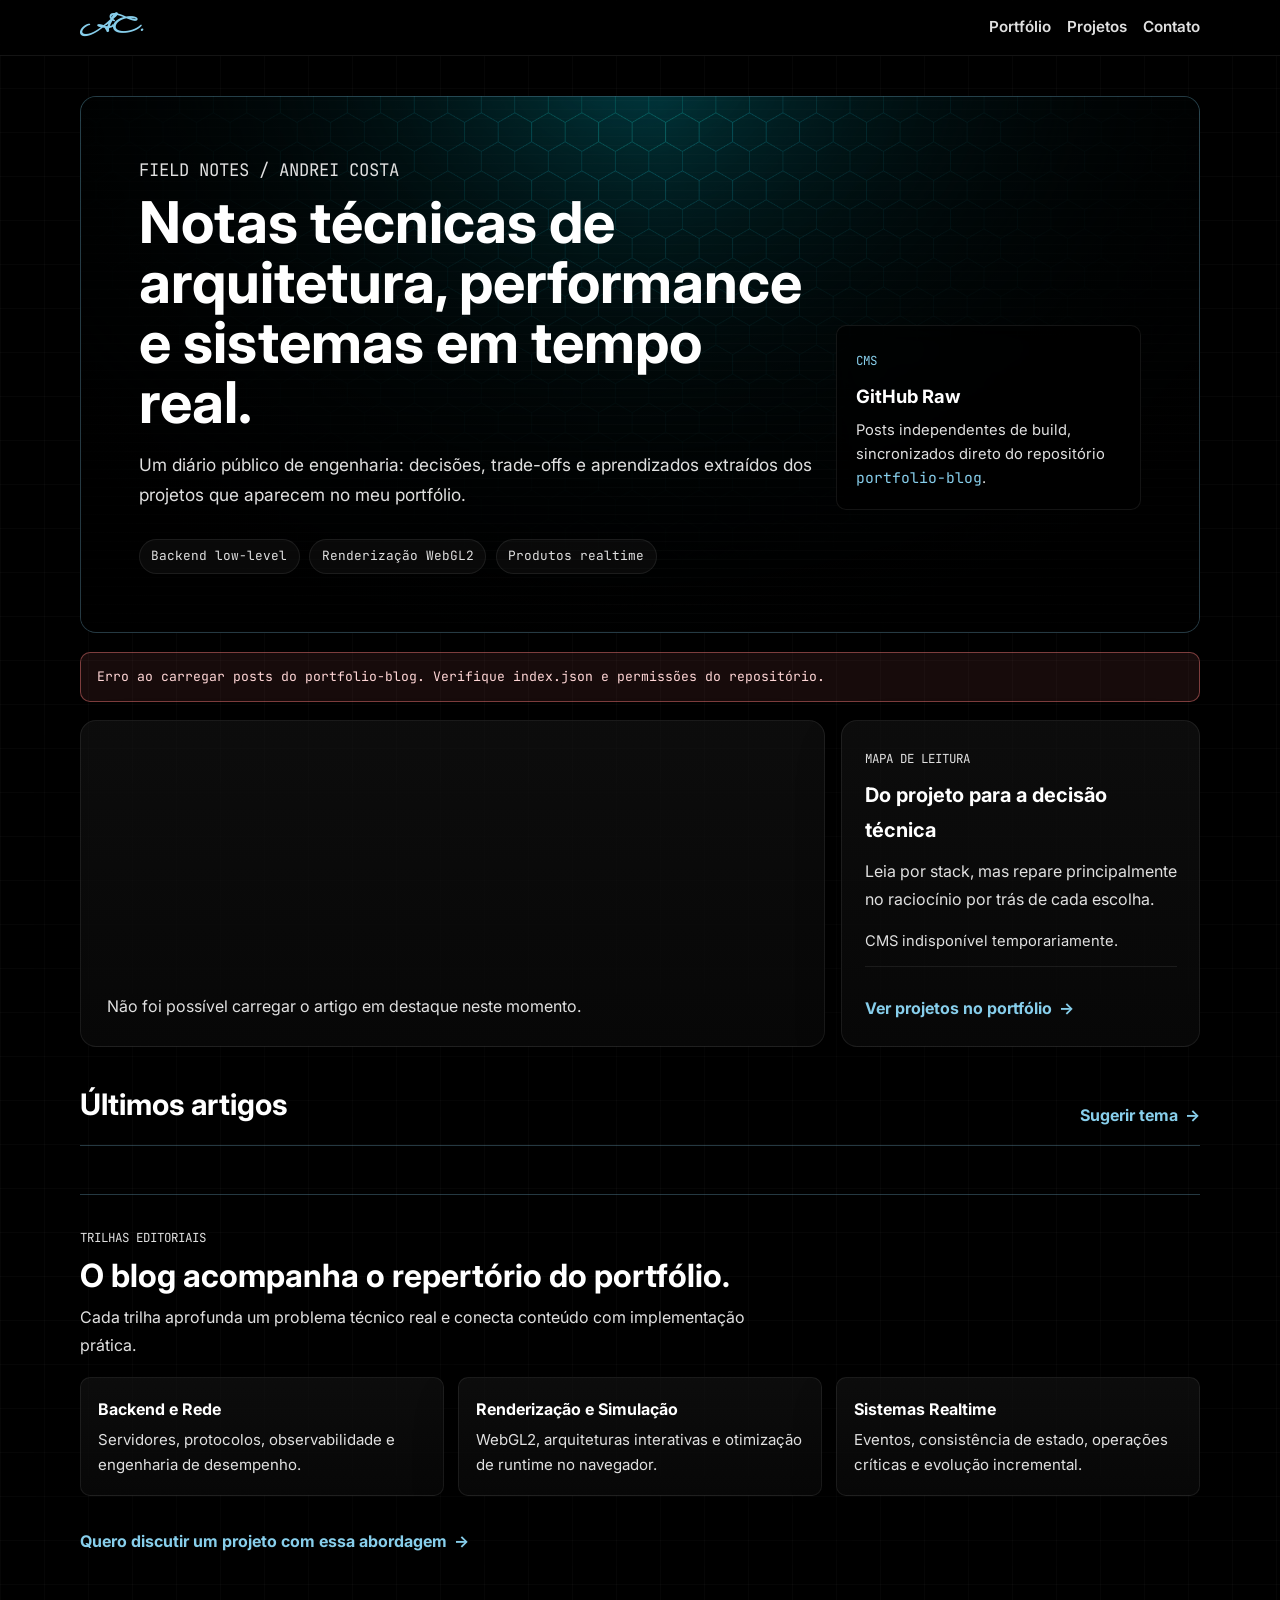
<file: blog/index.html>
<!DOCTYPE html>
<html lang="pt-BR">

<head>
    <meta charset="UTF-8">
    <meta name="viewport" content="width=device-width, initial-scale=1.0">
    <meta name="description"
        content="Biblioteca de artigos técnicos conectada aos projetos Mercury Server, GRIT Engine e Airport Bus.">
    <meta name="robots" content="index, follow">
    <title>Field Notes | Blog Técnico de Andrei Costa</title>
    <link rel="canonical" href="https://nullcipherr.github.io/blog/">
    <meta property="og:type" content="website">
    <meta property="og:title" content="Field Notes | Blog Técnico de Andrei Costa">
    <meta property="og:description"
        content="Artigos estratégicos conectados aos principais projetos de engenharia: Mercury Server, GRIT Engine e Airport Bus.">
    <meta property="og:url" content="https://nullcipherr.github.io/blog/">
    <meta property="og:image" content="https://nullcipherr.github.io/assets/images/hero-bg.png">
    <link rel="preconnect" href="https://fonts.googleapis.com">
    <link rel="preconnect" href="https://fonts.gstatic.com" crossorigin>
    <link
        href="https://fonts.googleapis.com/css2?family=Inter:wght@400;500;700&family=JetBrains+Mono:wght@400;700&display=swap"
        rel="stylesheet">
    <link href="https://fonts.googleapis.com/css2?family=WindSong:wght@400;500&display=swap" rel="stylesheet">
    <link rel="stylesheet" href="../css/blog.css">
</head>

<body>
    <a href="#main-content" class="skip-link">Pular para o conteúdo principal</a>

    <header class="blog-header">
        <nav class="blog-nav" aria-label="Navegação do blog">
            <a href="../index.html" class="logo" aria-label="Andrei Costa - Início">AC.</a>
            <div>
                <a href="../index.html">Portfólio</a>
                <a href="../index.html#projetos">Projetos</a>
                <a href="../index.html#contato">Contato</a>
            </div>
        </nav>
    </header>

    <main id="main-content">
        <section class="hero blog-hero">
            <div class="hero-copy">
                <p class="kicker">FIELD NOTES / ANDREI COSTA</p>
                <h1>Notas técnicas de arquitetura, performance e sistemas em tempo real.</h1>
                <p>
                    Um diário público de engenharia: decisões, trade-offs e aprendizados extraídos dos projetos que
                    aparecem no meu portfólio.
                </p>
            </div>
            <aside class="hero-panel" aria-label="Resumo editorial">
                <span>CMS</span>
                <strong>GitHub Raw</strong>
                <p>Posts independentes de build, sincronizados direto do repositório <code>portfolio-blog</code>.</p>
            </aside>
            <div class="blog-topics" aria-label="Temas principais do blog">
                <a href="#ultimos-artigos">Backend low-level</a>
                <a href="#ultimos-artigos">Renderização WebGL2</a>
                <a href="#ultimos-artigos">Produtos realtime</a>
            </div>
        </section>

        <section class="status-message" id="blog-status" aria-live="polite">
            Sincronizando artigos do CMS central...
        </section>

        <section class="featured-layout" aria-label="Destaque editorial">
            <article class="featured-article" id="featured-article"></article>

            <aside class="featured-side" aria-label="Resumo do blog">
                <p class="kicker">MAPA DE LEITURA</p>
                <h3>Do projeto para a decisão técnica</h3>
                <p>Leia por stack, mas repare principalmente no raciocínio por trás de cada escolha.</p>
                <ul id="guide-list"></ul>
                <a class="link" href="../index.html#projetos">Ver projetos no portfólio</a>
            </aside>
        </section>

        <section id="ultimos-artigos" class="latest-section" aria-label="Últimos artigos">
            <div class="section-head">
                <h2>Últimos artigos</h2>
                <a class="link" href="../index.html#contato">Sugerir tema</a>
            </div>

            <div class="grid" aria-label="Lista de artigos" id="articles-grid"></div>
        </section>

        <section class="editorial" aria-label="Trilhas editoriais">
            <p class="kicker">TRILHAS EDITORIAIS</p>
            <h2>O blog acompanha o repertório do portfólio.</h2>
            <p>Cada trilha aprofunda um problema técnico real e conecta conteúdo com implementação prática.</p>
            <div class="trail-grid">
                <article class="trail-card">
                    <h3>Backend e Rede</h3>
                    <p>Servidores, protocolos, observabilidade e engenharia de desempenho.</p>
                </article>
                <article class="trail-card">
                    <h3>Renderização e Simulação</h3>
                    <p>WebGL2, arquiteturas interativas e otimização de runtime no navegador.</p>
                </article>
                <article class="trail-card">
                    <h3>Sistemas Realtime</h3>
                    <p>Eventos, consistência de estado, operações críticas e evolução incremental.</p>
                </article>
            </div>
            <p class="editorial-cta">
                <a class="link" href="../index.html#contato">Quero discutir um projeto com essa abordagem</a>
            </p>
        </section>
    </main>

    <script src="../js/blog-index.js" defer></script>
</body>

</html>
</file>
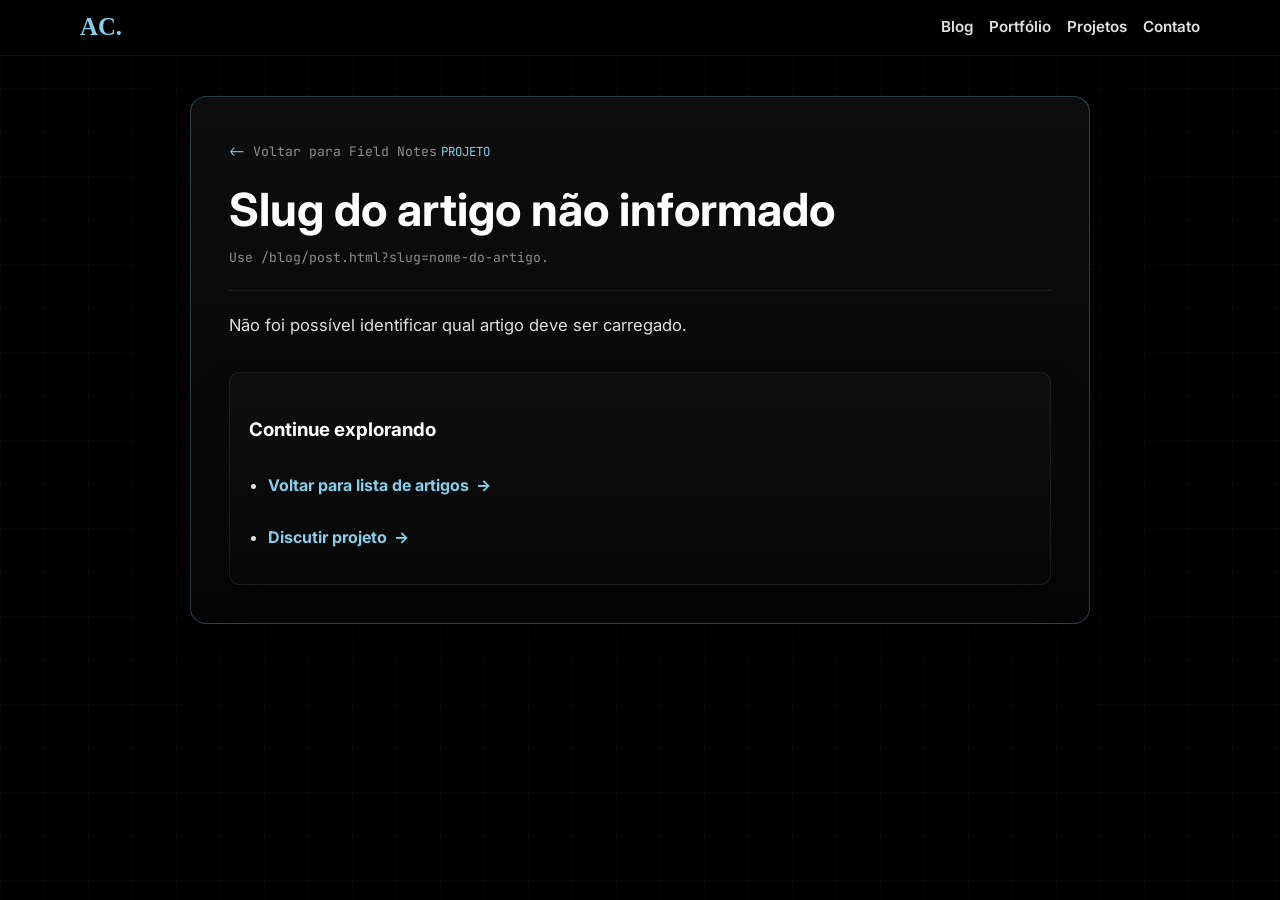
<file: blog/post.html>
<!DOCTYPE html>
<html lang="pt-BR">

<head>
    <meta charset="UTF-8">
    <meta name="viewport" content="width=device-width, initial-scale=1.0">
    <meta name="description" content="Artigo técnico do blog de Andrei Costa.">
    <meta name="robots" content="index, follow">
    <title>Field Notes | Andrei Costa</title>
    <link rel="canonical" href="https://nullcipherr.github.io/blog/post.html">
    <meta property="og:type" content="article">
    <meta property="og:title" content="Artigo Técnico | Andrei Costa">
    <meta property="og:description" content="Conteúdo técnico publicado via CMS central no GitHub.">
    <meta property="og:url" content="https://nullcipherr.github.io/blog/post.html">
    <meta property="og:image" content="https://nullcipherr.github.io/assets/images/hero-bg.png">
    <link rel="preconnect" href="https://fonts.googleapis.com">
    <link rel="preconnect" href="https://fonts.gstatic.com" crossorigin>
    <link
        href="https://fonts.googleapis.com/css2?family=Inter:wght@400;500;700&family=JetBrains+Mono:wght@400;700&display=swap"
        rel="stylesheet">
    <link rel="stylesheet" href="../css/blog.css">
</head>

<body>
    <a href="#main-content" class="skip-link">Pular para o conteúdo principal</a>

    <header class="blog-header">
        <nav class="blog-nav" aria-label="Navegação do artigo">
            <a href="../index.html" class="logo" aria-label="Andrei Costa - Início">AC.</a>
            <div>
                <a href="./index.html">Blog</a>
                <a href="../index.html">Portfólio</a>
                <a href="../index.html#projetos">Projetos</a>
                <a href="../index.html#contato">Contato</a>
            </div>
        </nav>
    </header>

    <main id="main-content">
        <article class="post-shell">
            <a class="back-link" href="./index.html">Voltar para Field Notes</a>
            <p class="kicker" id="post-project">PROJETO</p>
            <h1 id="post-title">Carregando artigo...</h1>
            <p class="article-meta" id="post-meta">Sincronizando conteúdo do CMS central.</p>
            <section id="post-content" class="markdown-content"></section>

            <section class="interlink-box" aria-label="Navegação">
                <h3>Continue explorando</h3>
                <ul>
                    <li><a class="link" href="./index.html">Voltar para lista de artigos</a></li>
                    <li><a class="link" href="../index.html#contato">Discutir projeto</a></li>
                </ul>
            </section>
        </article>
    </main>

    <script src="../js/blog-post.js" defer></script>
</body>

</html>
</file>
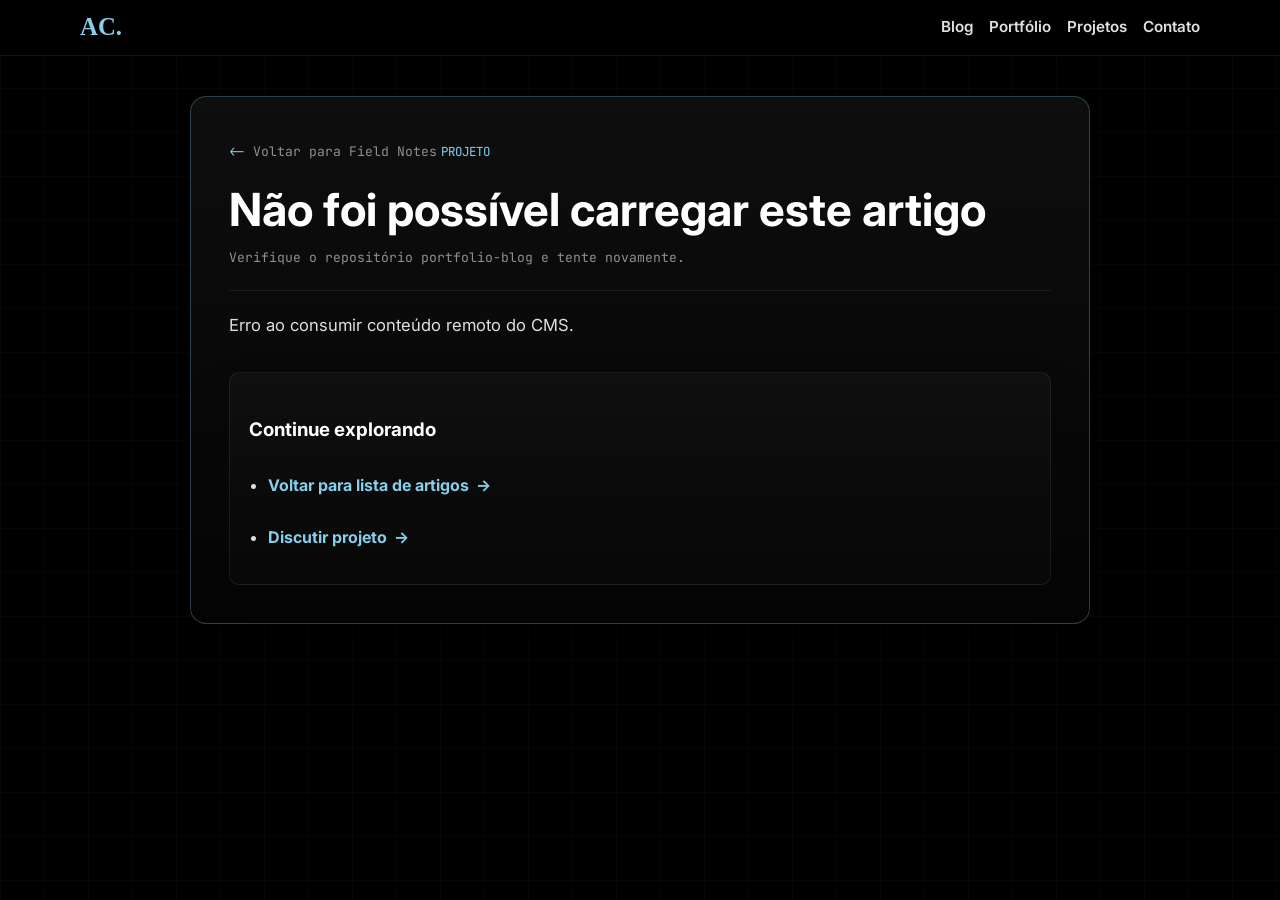
<file: blog/artigos/airport-bus-phoenix-realtime.html>
<!DOCTYPE html>
<html lang="pt-BR">

<head>
    <meta charset="UTF-8">
    <meta http-equiv="refresh" content="0;url=../post.html?slug=airport-bus-phoenix-realtime">
    <meta name="viewport" content="width=device-width, initial-scale=1.0">
    <title>Redirecionando... | Andrei Costa</title>
    <link rel="canonical" href="https://nullcipherr.github.io/blog/post.html?slug=airport-bus-phoenix-realtime">
    <script>
        window.location.replace("../post.html?slug=airport-bus-phoenix-realtime");
    </script>
</head>

<body>
    <p>Redirecionando para o novo artigo...</p>
    <p><a href="../post.html?slug=airport-bus-phoenix-realtime">Clique aqui se o redirecionamento não acontecer.</a></p>
</body>

</html>
</file>
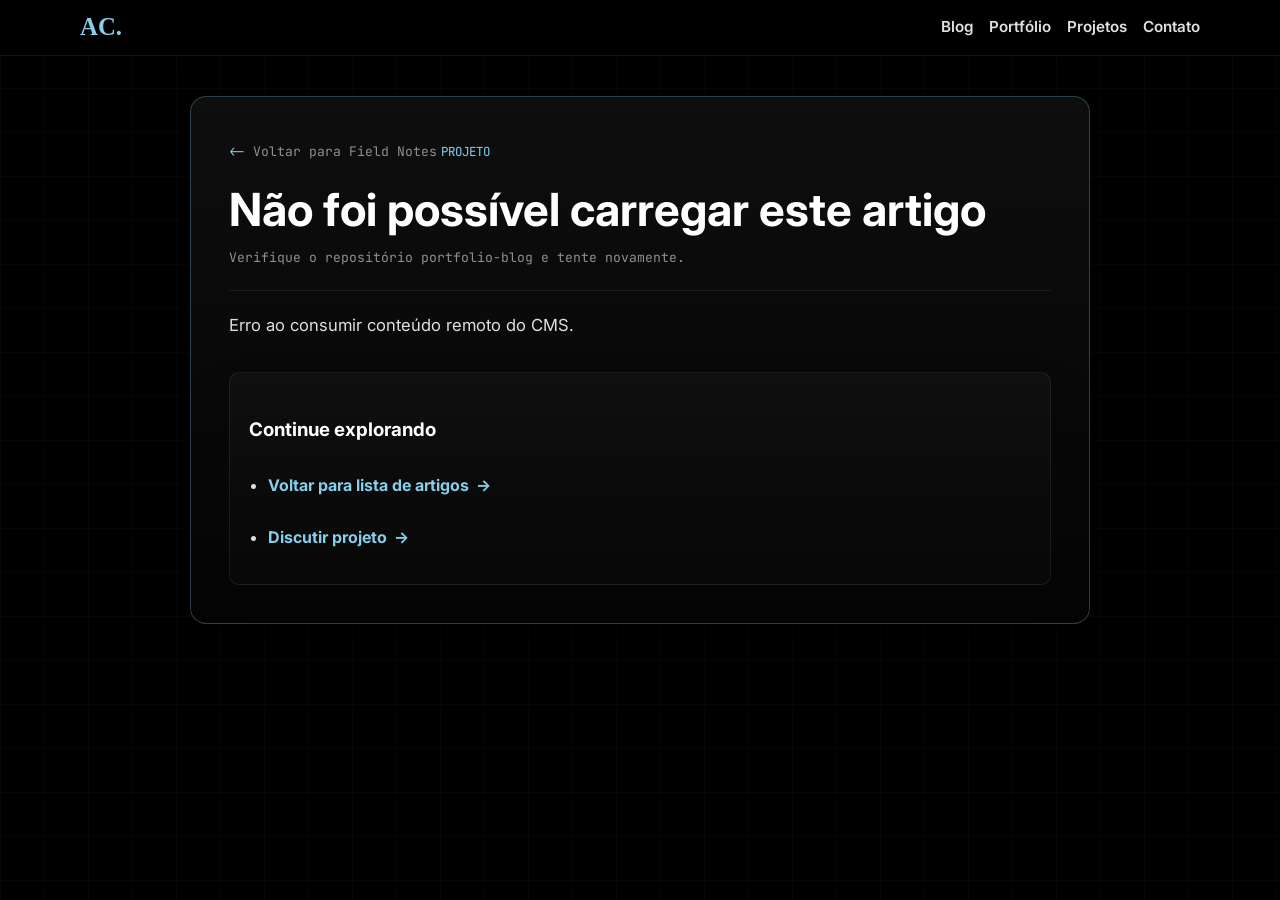
<file: blog/artigos/grit-engine-webgl2-realtime.html>
<!DOCTYPE html>
<html lang="pt-BR">

<head>
    <meta charset="UTF-8">
    <meta http-equiv="refresh" content="0;url=../post.html?slug=grit-engine-webgl2-realtime">
    <meta name="viewport" content="width=device-width, initial-scale=1.0">
    <title>Redirecionando... | Andrei Costa</title>
    <link rel="canonical" href="https://nullcipherr.github.io/blog/post.html?slug=grit-engine-webgl2-realtime">
    <script>
        window.location.replace("../post.html?slug=grit-engine-webgl2-realtime");
    </script>
</head>

<body>
    <p>Redirecionando para o novo artigo...</p>
    <p><a href="../post.html?slug=grit-engine-webgl2-realtime">Clique aqui se o redirecionamento não acontecer.</a></p>
</body>

</html>
</file>
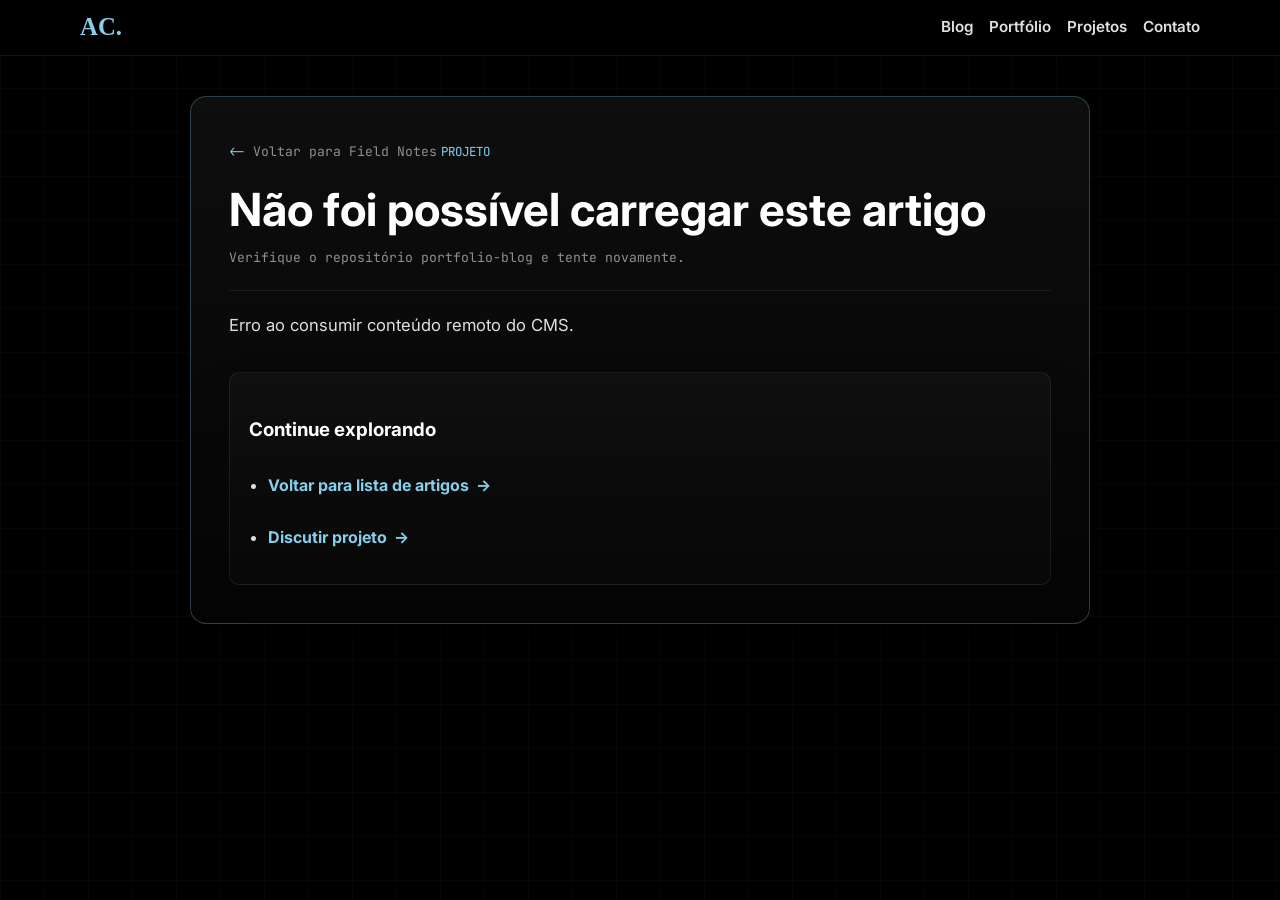
<file: blog/artigos/mercury-server-zig-http11.html>
<!DOCTYPE html>
<html lang="pt-BR">

<head>
    <meta charset="UTF-8">
    <meta http-equiv="refresh" content="0;url=../post.html?slug=mercury-server-zig-http11">
    <meta name="viewport" content="width=device-width, initial-scale=1.0">
    <title>Redirecionando... | Andrei Costa</title>
    <link rel="canonical" href="https://nullcipherr.github.io/blog/post.html?slug=mercury-server-zig-http11">
    <script>
        window.location.replace("../post.html?slug=mercury-server-zig-http11");
    </script>
</head>

<body>
    <p>Redirecionando para o novo artigo...</p>
    <p><a href="../post.html?slug=mercury-server-zig-http11">Clique aqui se o redirecionamento não acontecer.</a></p>
</body>

</html>
</file>
<file: css/blog.css>
:root {
    --bg-main: #000000;
    --bg-elevated: rgba(15, 15, 15, 0.78);
    --bg-soft: rgba(255, 255, 255, 0.035);
    --border-color: rgba(255, 255, 255, 0.08);
    --border-highlight: rgba(135, 206, 235, 0.28);
    --accent: #87ceeb;
    --accent-soft: rgba(135, 206, 235, 0.08);
    --text-primary: #ffffff;
    --text-secondary: #e0e0e0;
    --text-muted: #8f8f8f;
    --radius-lg: 16px;
    --radius-md: 10px;
    --font-sans: 'Inter', system-ui, -apple-system, sans-serif;
    --font-mono: 'JetBrains Mono', monospace;
    --font-logo: 'WindSong', cursive;
}

* {
    box-sizing: border-box;
    margin: 0;
    padding: 0;
}

html {
    scroll-behavior: smooth;
}

body {
    min-height: 100vh;
    font-family: var(--font-sans);
    color: var(--text-primary);
    background-color: var(--bg-main);
    background-image:
        linear-gradient(rgba(255, 255, 255, 0.025) 1px, transparent 1px),
        linear-gradient(90deg, rgba(255, 255, 255, 0.025) 1px, transparent 1px);
    background-size: 44px 44px;
    line-height: 1.75;
    overflow-x: hidden;
    -webkit-font-smoothing: antialiased;
}

a {
    color: inherit;
}

*:focus-visible {
    outline: 2px solid var(--accent);
    outline-offset: 3px;
}

.skip-link {
    position: absolute;
    left: 1rem;
    top: -100px;
    z-index: 999;
    background: var(--accent);
    color: #000;
    text-decoration: none;
    font-weight: 700;
    padding: 0.65rem 0.9rem;
    border-radius: 8px;
}

.skip-link:focus {
    top: 1rem;
}

.blog-header {
    position: sticky;
    top: 0;
    z-index: 20;
    border-bottom: 1px solid var(--border-color);
    background: rgba(0, 0, 0, 0.78);
    backdrop-filter: blur(16px);
    -webkit-backdrop-filter: blur(16px);
}

.blog-nav {
    width: min(1120px, calc(100% - 2.4rem));
    margin: 0 auto;
    padding: 0.9rem 0;
    display: flex;
    justify-content: space-between;
    gap: 1rem;
    align-items: center;
}

.blog-nav a {
    color: var(--text-secondary);
    text-decoration: none;
    font-weight: 600;
    font-size: 0.95rem;
    transition: color 0.2s ease;
}

.blog-nav .logo {
    font-family: var(--font-logo);
    font-size: 1.55rem;
    font-weight: 600;
    color: var(--accent);
    line-height: 1;
}

.blog-nav div {
    display: flex;
    align-items: center;
    gap: 1rem;
}

.blog-nav a:hover {
    color: var(--accent);
}

main {
    width: min(1120px, calc(100% - 2.4rem));
    margin: 0 auto;
    padding: 2.5rem 0 4.5rem;
}

.hero {
    margin-bottom: 1.2rem;
}

.blog-hero {
    position: relative;
    display: grid;
    grid-template-columns: minmax(0, 1.55fr) minmax(260px, 0.7fr);
    gap: 1.4rem;
    align-items: end;
    min-height: 430px;
    padding: 3.6rem;
    border: 1px solid var(--border-highlight);
    border-radius: var(--radius-lg);
    background:
        linear-gradient(180deg, rgba(0, 0, 0, 0.12) 0%, rgba(0, 0, 0, 0.72) 100%),
        url('../assets/images/Background.webp') center / cover;
    overflow: hidden;
}

.blog-hero::before {
    content: "";
    position: absolute;
    inset: 0;
    background:
        linear-gradient(90deg, rgba(0, 0, 0, 0.88) 0%, rgba(0, 0, 0, 0.5) 52%, rgba(0, 0, 0, 0.82) 100%),
        repeating-linear-gradient(0deg, rgba(255, 255, 255, 0.035) 0 1px, transparent 1px 9px);
    pointer-events: none;
}

.blog-hero > * {
    position: relative;
    z-index: 1;
}

.hero-copy h1 {
    max-width: 850px;
    font-size: 3.6rem;
    line-height: 1.04;
    margin-bottom: 1.05rem;
}

.hero-copy p {
    max-width: 680px;
    color: var(--text-secondary);
    font-size: 1.08rem;
}

.hero-panel {
    border: 1px solid var(--border-color);
    border-radius: var(--radius-md);
    padding: 1.15rem;
    background: rgba(0, 0, 0, 0.58);
    backdrop-filter: blur(14px);
    -webkit-backdrop-filter: blur(14px);
}

.hero-panel span,
.kicker {
    display: inline-flex;
    font-family: var(--font-mono);
    color: var(--accent);
    font-size: 0.78rem;
    margin-bottom: 0.5rem;
}

.hero-panel strong {
    display: block;
    font-size: 1.15rem;
    margin-bottom: 0.45rem;
}

.hero-panel p {
    color: var(--text-secondary);
    font-size: 0.92rem;
    line-height: 1.6;
}

.hero-panel code {
    font-family: var(--font-mono);
    color: var(--accent);
}

.blog-topics {
    grid-column: 1 / -1;
    display: flex;
    flex-wrap: wrap;
    gap: 0.6rem;
    margin-top: 0.4rem;
}

.blog-topics a,
.featured-meta span {
    color: var(--text-secondary);
    text-decoration: none;
    border: 1px solid var(--border-color);
    border-radius: 999px;
    padding: 0.34rem 0.72rem;
    font-size: 0.8rem;
    font-family: var(--font-mono);
    background: rgba(255, 255, 255, 0.035);
    transition: border-color 0.2s ease, color 0.2s ease, background 0.2s ease;
}

.blog-topics a:hover,
.featured-meta span:hover {
    color: var(--accent);
    border-color: var(--accent);
    background: var(--accent-soft);
}

.status-message {
    margin-bottom: 1.1rem;
    border: 1px solid rgba(135, 206, 235, 0.24);
    border-radius: var(--radius-md);
    padding: 0.8rem 1rem;
    background: rgba(135, 206, 235, 0.055);
    color: var(--text-secondary);
    font-family: var(--font-mono);
    font-size: 0.82rem;
}

.status-message.is-error {
    border-color: rgba(255, 125, 125, 0.44);
    background: rgba(255, 125, 125, 0.09);
    color: #ffd6d6;
}

.featured-layout {
    display: grid;
    grid-template-columns: minmax(0, 1.35fr) minmax(280px, 0.65fr);
    gap: 1rem;
    margin-bottom: 2rem;
}

.featured-article,
.featured-side,
.card,
.trail-card,
.interlink-box {
    border: 1px solid var(--border-color);
    background: linear-gradient(180deg, rgba(20, 20, 20, 0.62) 0%, rgba(8, 8, 8, 0.88) 100%);
    box-shadow: 0 24px 46px rgba(0, 0, 0, 0.24);
}

.featured-article {
    min-height: 280px;
    border-radius: var(--radius-lg);
    padding: 1.6rem;
    display: flex;
    flex-direction: column;
    justify-content: flex-end;
}

.featured-article h2 {
    max-width: 760px;
    font-size: 2rem;
    line-height: 1.18;
    margin-bottom: 0.65rem;
}

.featured-article p,
.featured-side p,
.featured-side li {
    color: var(--text-secondary);
}

.featured-date {
    font-family: var(--font-mono);
    color: var(--text-muted) !important;
    font-size: 0.82rem;
    margin-bottom: 0.65rem;
}

.featured-meta {
    margin-top: 1rem;
    display: flex;
    flex-wrap: wrap;
    gap: 0.5rem;
}

.featured-link,
.card a,
.link,
.editorial-cta a {
    display: inline-flex;
    align-items: center;
    width: fit-content;
    margin-top: 1rem;
    color: var(--accent);
    text-decoration: none;
    font-weight: 700;
    border-bottom: 1px solid transparent;
    transition: border-color 0.2s ease, color 0.2s ease;
}

.featured-link::after,
.card a::after,
.link::after,
.editorial-cta a::after {
    content: "->";
    margin-left: 0.45rem;
}

.featured-link:hover,
.card a:hover,
.link:hover,
.editorial-cta a:hover {
    border-bottom-color: var(--accent);
}

.featured-side {
    border-radius: var(--radius-lg);
    padding: 1.4rem;
}

.featured-side h3 {
    font-size: 1.25rem;
    margin-bottom: 0.55rem;
}

.featured-side ul {
    list-style: none;
    display: grid;
    gap: 0.7rem;
    margin: 1rem 0 0.7rem;
}

.featured-side li {
    display: flex;
    justify-content: space-between;
    gap: 1rem;
    padding-bottom: 0.7rem;
    border-bottom: 1px solid var(--border-color);
    font-size: 0.92rem;
}

.featured-side li span {
    color: var(--text-primary);
    font-weight: 700;
}

.featured-side li small {
    color: var(--text-muted);
    font-family: var(--font-mono);
    white-space: nowrap;
}

.latest-section {
    margin-top: 0.4rem;
}

.section-head {
    display: flex;
    justify-content: space-between;
    align-items: end;
    gap: 1rem;
    padding-bottom: 0.9rem;
    margin-bottom: 1rem;
    border-bottom: 1px solid var(--border-highlight);
}

.section-head h2 {
    font-size: 1.85rem;
}

.grid {
    display: grid;
    grid-template-columns: repeat(3, minmax(0, 1fr));
    gap: 1rem;
}

.card {
    position: relative;
    min-height: 260px;
    border-radius: var(--radius-md);
    padding: 1.25rem;
    display: flex;
    flex-direction: column;
    overflow: hidden;
    transition: transform 0.22s ease, border-color 0.22s ease, background 0.22s ease;
}

.card:hover {
    transform: translateY(-4px);
    border-color: var(--border-highlight);
    background: linear-gradient(180deg, rgba(28, 28, 28, 0.82) 0%, rgba(9, 9, 9, 0.94) 100%);
}

.card-index {
    position: absolute;
    top: 1rem;
    right: 1rem;
    color: rgba(135, 206, 235, 0.22);
    font-family: var(--font-mono);
    font-size: 2.4rem;
    line-height: 1;
    font-weight: 700;
}

.card h2,
.card h3 {
    position: relative;
    z-index: 1;
    font-size: 1.16rem;
    line-height: 1.32;
    margin: 0.65rem 0 0.7rem;
    padding-right: 2.6rem;
}

.card p {
    position: relative;
    z-index: 1;
    color: var(--text-secondary);
}

.card .meta {
    color: var(--text-muted);
    font-family: var(--font-mono);
    font-size: 0.76rem;
}

.card a {
    margin-top: auto;
}

.editorial {
    margin-top: 2rem;
    border-top: 1px solid var(--border-highlight);
    padding-top: 1.7rem;
}

.editorial h2 {
    max-width: 720px;
    font-size: 2rem;
    line-height: 1.2;
    margin-bottom: 0.5rem;
}

.editorial > p {
    color: var(--text-secondary);
    max-width: 720px;
}

.trail-grid {
    margin-top: 1.1rem;
    display: grid;
    grid-template-columns: repeat(3, minmax(0, 1fr));
    gap: 0.9rem;
}

.trail-card {
    border-radius: var(--radius-md);
    padding: 1.05rem;
}

.trail-card h3 {
    margin-bottom: 0.35rem;
    font-size: 1rem;
}

.trail-card p {
    color: var(--text-secondary);
    font-size: 0.94rem;
    line-height: 1.65;
}

.editorial-cta {
    margin-top: 0.95rem;
}

main > article {
    max-width: 900px;
    margin: 0 auto;
    border: 1px solid var(--border-highlight);
    border-radius: var(--radius-lg);
    background: linear-gradient(180deg, rgba(16, 16, 16, 0.86) 0%, rgba(5, 5, 5, 0.95) 100%);
    padding: 2.4rem;
    box-shadow: 0 26px 60px rgba(0, 0, 0, 0.28);
}

.post-shell {
    position: relative;
}

.back-link {
    display: inline-flex;
    margin-bottom: 1.3rem;
    color: var(--text-muted);
    text-decoration: none;
    font-family: var(--font-mono);
    font-size: 0.82rem;
}

.back-link::before {
    content: "<-";
    margin-right: 0.45rem;
    color: var(--accent);
}

.back-link:hover {
    color: var(--accent);
}

main > article h1 {
    font-size: 2.85rem;
    line-height: 1.08;
    margin-bottom: 0.85rem;
}

main > article h2 {
    margin-top: 1.8rem;
    margin-bottom: 0.65rem;
    font-size: 1.45rem;
}

main > article h3 {
    margin-top: 1.4rem;
    margin-bottom: 0.5rem;
}

main > article p {
    color: var(--text-secondary);
    font-size: 1.04rem;
}

main > article ul,
main > article ol {
    margin: 0.85rem 0 0.85rem 1.2rem;
    color: var(--text-secondary);
}

main > article li + li {
    margin-top: 0.42rem;
}

.article-meta {
    color: var(--text-muted);
    font-family: var(--font-mono);
    font-size: 0.82rem;
    padding-bottom: 1.2rem;
    margin-bottom: 1.3rem;
    border-bottom: 1px solid var(--border-color);
}

.interlink-box {
    margin-top: 2rem;
    padding: 1.15rem;
    border-radius: var(--radius-md);
}

.interlink-box h3 {
    margin-bottom: 0.5rem;
}

.interlink-box ul {
    margin-top: 0.3rem;
}

footer {
    margin-top: 2rem;
    padding-top: 1rem;
    border-top: 1px solid var(--border-color);
    color: var(--text-muted);
    font-size: 0.85rem;
}

.markdown-content p + p {
    margin-top: 0.9rem;
}

.markdown-content h2,
.markdown-content h3 {
    color: var(--text-primary);
}

.markdown-content a {
    color: var(--accent);
    text-decoration: none;
    font-weight: 600;
}

.markdown-content a:hover {
    text-decoration: underline;
}

.markdown-content code {
    font-family: var(--font-mono);
    background: rgba(255, 255, 255, 0.08);
    padding: 0.1rem 0.32rem;
    border-radius: 4px;
}

.markdown-content pre {
    margin: 1rem 0;
    border: 1px solid var(--border-color);
    border-radius: 8px;
    padding: 0.85rem;
    overflow-x: auto;
    background: rgba(255, 255, 255, 0.035);
}

.markdown-content pre code {
    background: transparent;
    padding: 0;
}

@media (max-width: 900px) {
    .blog-hero,
    .featured-layout,
    .grid,
    .trail-grid {
        grid-template-columns: 1fr;
    }

    .blog-hero {
        min-height: auto;
        padding: 2rem;
    }

    .hero-copy h1,
    main > article h1 {
        font-size: 2.35rem;
    }
}

@media (max-width: 680px) {
    .blog-nav {
        flex-wrap: wrap;
    }

    .blog-nav div {
        width: 100%;
        justify-content: space-between;
        gap: 0.5rem;
    }

    main {
        width: min(100% - 1.4rem, 1120px);
        padding-top: 1rem;
    }

    .blog-hero,
    main > article {
        padding: 1.25rem;
    }

    .hero-copy h1,
    main > article h1 {
        font-size: 2rem;
    }

    .section-head {
        align-items: flex-start;
        flex-direction: column;
    }

    .featured-side li {
        display: grid;
        gap: 0.15rem;
    }
}
</file>
